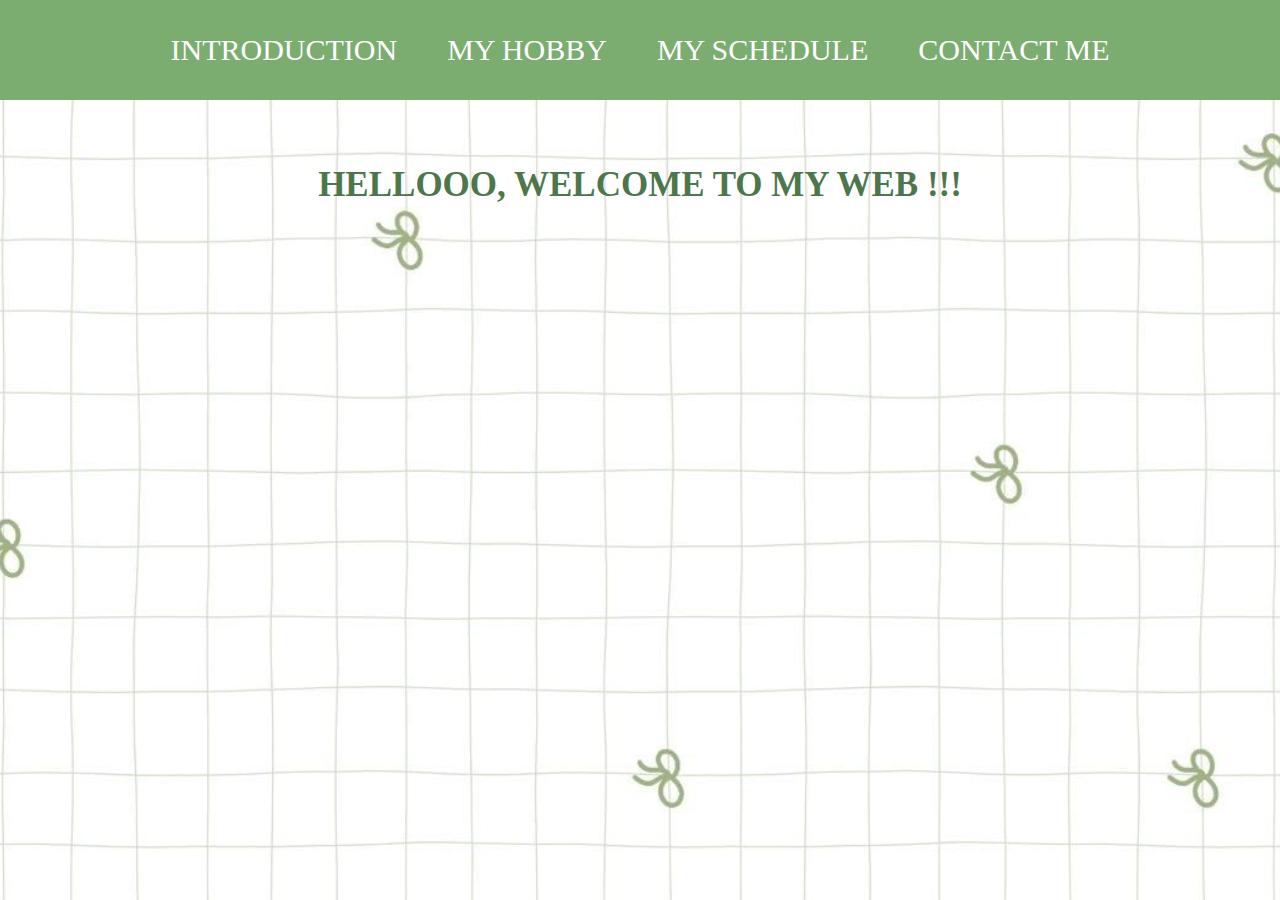
<file: index.html>
<html>
    <head>
        <title> CIAU WEB </title>
        <link rel="stylesheet" href="style.css" />
    </head>
    <body>
      <!-- NAVIGATION BAR-->
       <div class="container-navbar">
        <ul class="ul-navbar">
            <li class="li-navbar">
              <a href="index.html" class="a-navbar">INTRODUCTION</a>
            </li>
            <li class="li-navbar">
              <a href="hobby.html" class="a-navbar">MY HOBBY</a>
            </li>
            <li class="li-navbar">
              <a href="schedule.html" class="a-navbar">MY SCHEDULE</a>
            </li>
            <li class="li-navbar">
              <a href="contact.html" class="a-navbar">CONTACT ME</a>
            </li>
        </ul>
       </div>
       <!-- NAVIGATION BAR END -->
         <div class="container-footer">
        <h1 class="h1-footer">HELLOOO, WELCOME TO MY WEB !!!</h1>
       </div>
       
      <!-- CONTENT 1 -->
        <div class="container-content"> 
        <!-- Foto -->
        <img src="EditCiau1.jpg" class="img-content"/>

            <!-- Perkenalan -->
            <div class="intro-text">
            <p><b>Nama :</b> Cindy Aulia</p>
            <p><b>Nim :</b> 241401033</p>
            <p><b>Kom :</b> C</p>
            <p><b>Motto hidup :</b> "Selalu berusaha, tidak mudah menyerah, dan terus berkembang"</p>
          </div>
        </div>

      <!-- CONTENT 1 END -->

        <!-- FOOTER -->
      
        <!-- FOOTER END -->
    </body>
</html>
</file>
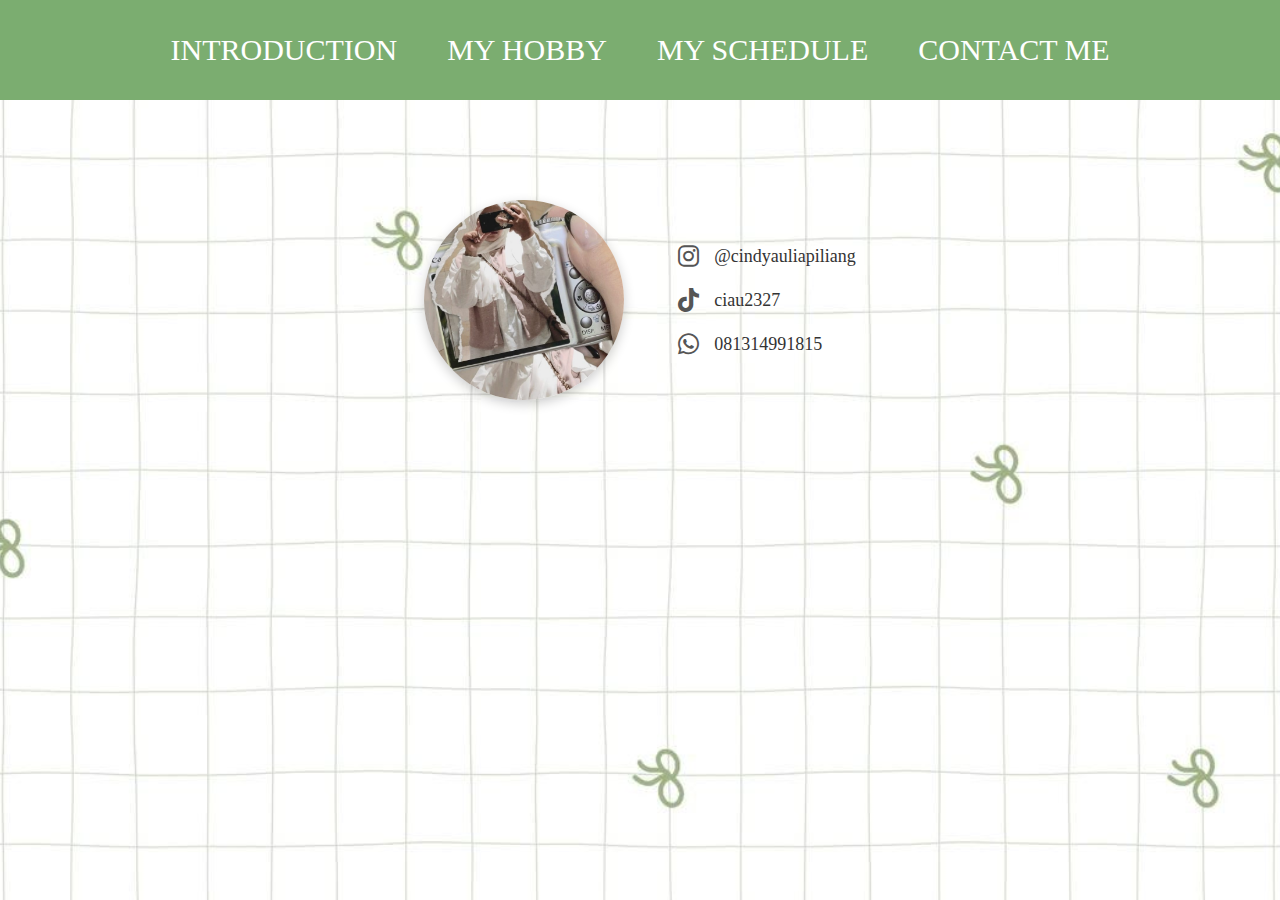
<file: contact.html>
<html>
  <head>
    <title>CONTACT ME</title>
    <link rel="stylesheet" href="style.css" />
    <!-- Font Awesome buat icon sosmed -->
    <link
      rel="stylesheet"
      href="https://cdnjs.cloudflare.com/ajax/libs/font-awesome/6.5.0/css/all.min.css"
    />
  </head>
  <body>
    <!-- NAVIGATION BAR -->
    <div class="container-navbar">
      <ul class="ul-navbar">
        <li class="li-navbar">
          <a href="index.html" class="a-navbar">INTRODUCTION</a>
        </li>
        <li class="li-navbar">
          <a href="hobby.html" class="a-navbar">MY HOBBY</a>
        </li>
        <li class="li-navbar">
          <a href="schedule.html" class="a-navbar">MY SCHEDULE</a>
        </li>
        <li class="li-navbar">
          <a href="contact.html" class="a-navbar">CONTACT ME</a>
        </li>
      </ul>
    </div>
    <!-- NAVIGATION BAR END -->

    <!-- CONTACT SECTION -->
    <div class="contact-container">
      <!-- FOTO -->
      <div class="contact-profile">
        <img src="EditCiau2.jpg" alt="Cindy Aulia" class="contact-img" />
      </div>

      <!-- INFO KONTAK -->
      <div class="contact-info">
        <a href="https://instagram.com/cindyauliapiliang" target="_blank" class="contact-item">
          <i class="fab fa-instagram"></i>
          <span>@cindyauliapiliang</span>
        </a>
        <a href="https://www.tiktok.com/@ciau2327?_t=ZS-8zYXQE1aXcg&_r=1" target="_blank" class="contact-item">
          <i class="fab fa-tiktok"></i>
          <span>ciau2327</span>
        </a>
        <a href="https://wa.me/6281314991815" target="_blank" class="contact-item">
          <i class="fab fa-whatsapp"></i>
          <span>081314991815</span>
        </a>
      </div>
    </div>
  </body>
</html>
</file>
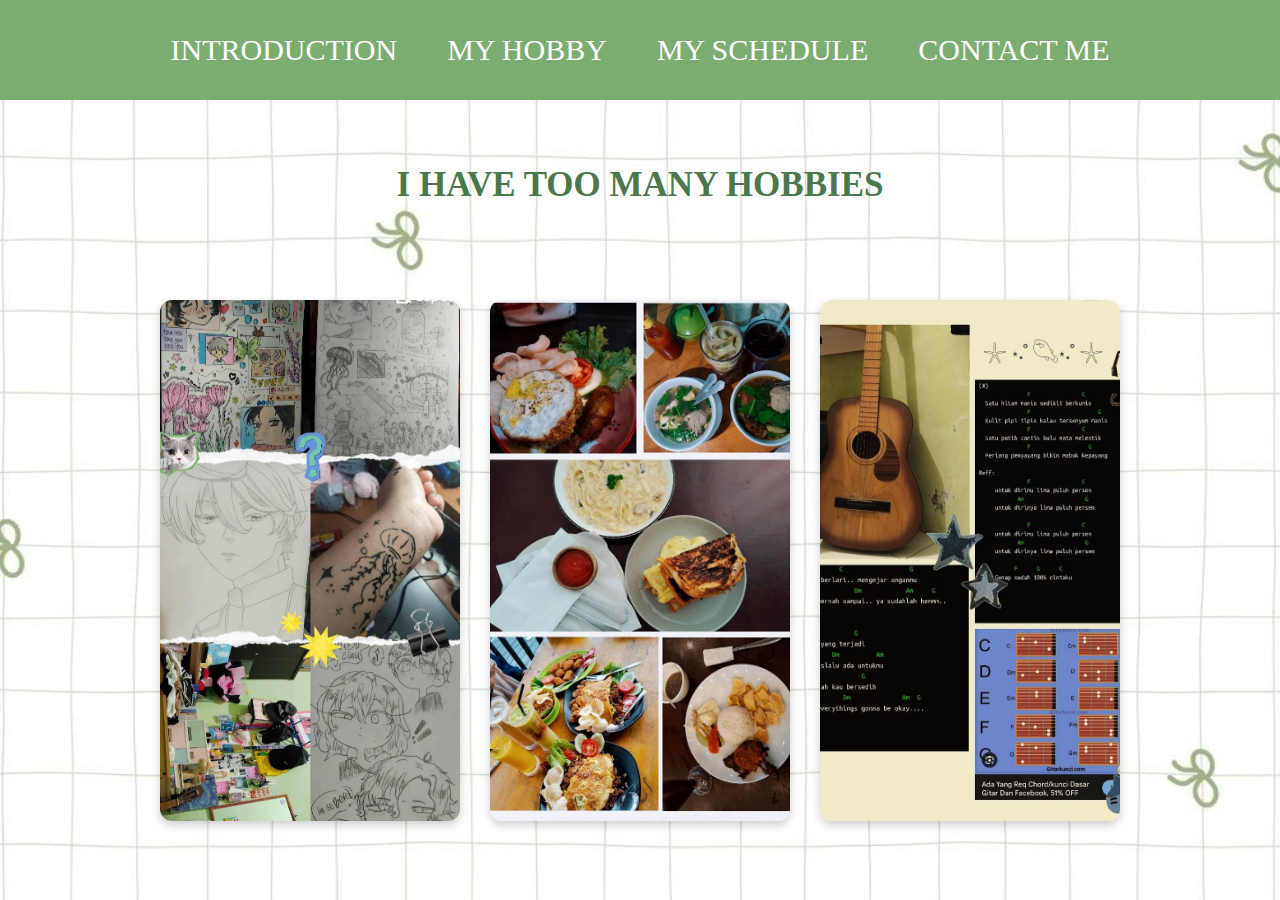
<file: hobby.html>
<html>
  <head>
    <title>MY HOBBY</title>
    <link rel="stylesheet" href="style.css" />
  </head>
 
    <!-- NAVIGATION BAR-->
    <div class="container-navbar">
      <ul class="ul-navbar">
        <li class="li-navbar"><a href="index.html" class="a-navbar">INTRODUCTION</a></li>
        <li class="li-navbar"><a href="hobby.html" class="a-navbar">MY HOBBY</a></li>
        <li class="li-navbar"><a href="schedule.html" class="a-navbar">MY SCHEDULE</a></li>
        <li class="li-navbar"><a href="contact.html" class="a-navbar">CONTACT ME</a></li>
      </ul>
    </div>
    <!-- NAVIGATION BAR END -->

    <div class="kotak-footer">
      <h1 class="h2-footer"> I HAVE TOO MANY HOBBIES </h1>
    </div>

    <!-- HOBBY GALLERY -->
    <div class="hobby-container">
      <div class="hobby-item">
        <img src="Menggambar.jpg" alt="MENGGAMBAR DAN MELUKIS" onclick="openLightbox(this)" />
        <p>MENGGAMBAR DAN MELUKIS</p>
      </div>
      <div class="hobby-item">
        <img src="Makan.jpg" alt="MAKAN" onclick="openLightbox(this)" />
        <p>MAKAN</p>
      </div>
      <div class="hobby-item">
        <img src="Bermaingitar.jpg" alt="BERMAIN GITAR" onclick="openLightbox(this)" />
        <p>BERMAIN GITAR</p>
      </div>
    </div>

    <!-- LIGHTBOX POPUP -->
    <div id="lightbox" class="lightbox">
      <span class="close" onclick="closeLightbox()">&times;</span>
      <img id="lightbox-img" class="lightbox-content" />
    </div>

    <script src="script.js"></script>
  </body>
</html>
</file>
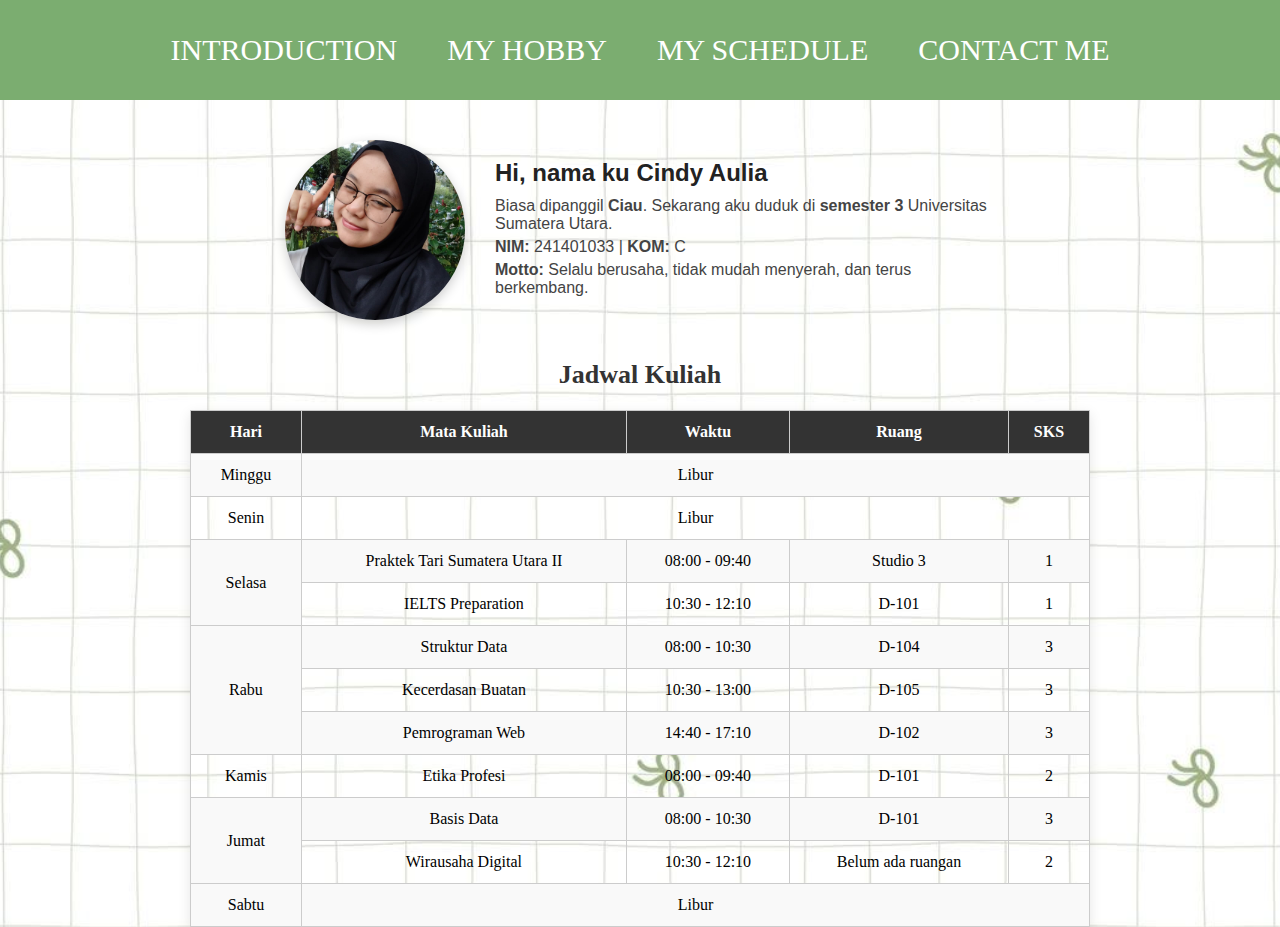
<file: schedule.html>
<html>
  <head>
    <title>MY SCHEDULE</title>
    <link rel="stylesheet" href="style.css" />
  </head>
  <body>
    <!-- NAVIGATION BAR -->
    <div class="container-navbar">
      <ul class="ul-navbar">
        <li class="li-navbar">
          <a href="index.html" class="a-navbar">INTRODUCTION</a>
        </li>
        <li class="li-navbar">
          <a href="hobby.html" class="a-navbar">MY HOBBY</a>
        </li>
        <li class="li-navbar">
          <a href="schedule.html" class="a-navbar">MY SCHEDULE</a>
        </li>
        <li class="li-navbar">
          <a href="contact.html" class="a-navbar">CONTACT ME</a>
        </li>
      </ul>
    </div>
    <!-- NAVIGATION BAR END -->

  <!-- PROFILE + INTRO -->
<div class="schedule-profile">
  <img src="Ciau2.jpg" alt="Cindy Aulia" class="profile-img" />
  <div class="profile-text">
    <h2>Hi, nama ku Cindy Aulia</h2>
    <p>Biasa dipanggil <b>Ciau</b>. Sekarang aku duduk di <b>semester 3</b> Universitas Sumatera Utara.</p>
    <p><b>NIM:</b> 241401033 | <b>KOM:</b> C</p>
    <p><b>Motto:</b> Selalu berusaha, tidak mudah menyerah, dan terus berkembang.</p>
  </div>
</div>

<!-- SCHEDULE TABLE -->
<div class="schedule-container">
  <h2>Jadwal Kuliah</h2>
  <table class="schedule-table">
    <tr>
      <th>Hari</th>
      <th>Mata Kuliah</th>
      <th>Waktu</th>
      <th>Ruang</th>
      <th>SKS</th>
    </tr>
    <tr>
      <td>Minggu</td>
      <td colspan="4">Libur</td>
    </tr>
    <tr>
      <td>Senin</td>
      <td colspan="4">Libur</td>
    </tr>
    <tr>
      <td rowspan="2">Selasa</td>
      <td>Praktek Tari Sumatera Utara II</td>
      <td>08:00 - 09:40</td>
      <td>Studio 3</td>
      <td>1</td>
    </tr>
    <tr>
      <td>IELTS Preparation</td>
      <td>10:30 - 12:10</td>
      <td>D-101</td>
      <td>1</td>
    </tr>
    <tr>
      <td rowspan="3">Rabu</td>
      <td>Struktur Data</td>
      <td>08:00 - 10:30</td>
      <td>D-104</td>
      <td>3</td>
    </tr>
    <tr>
      <td>Kecerdasan Buatan</td>
      <td>10:30 - 13:00</td>
      <td>D-105</td>
      <td>3</td>
    </tr>
    <tr>
      <td>Pemrograman Web</td>
      <td>14:40 - 17:10</td>
      <td>D-102</td>
      <td>3</td>
    </tr>
    <tr>
      <td>Kamis</td>
      <td>Etika Profesi</td>
      <td>08:00 - 09:40</td>
      <td>D-101</td>
      <td>2</td>
    </tr>
    <tr>
      <td rowspan="2">Jumat</td>
      <td>Basis Data</td>
      <td>08:00 - 10:30</td>
      <td>D-101</td>
      <td>3</td>
    </tr>
    <tr>
      <td>Wirausaha Digital</td>
      <td>10:30 - 12:10</td>
      <td>Belum ada ruangan</td>
      <td>2</td>
    </tr>
    <tr>
      <td>Sabtu</td>
      <td colspan="4">Libur</td>
    </tr>
  </table>
</div>
</file>
<file: style.css>
*,html {
    margin: 0;
    padding: 0; /* biar gak menghalangi */
}

body {
        width: 100%;
        height: 700px;                /* tinggi area */
        background-image: url("Bag5.jpg");
        background-size: cover;       /* biar nutup semua area */
        background-position: center;  /* biar gambar ditengah */
        background-repeat: no-repeat; /* biar ga ngulang */
        background-position: center 50px;
       
}
.container-navbar{
    background-color: rgb(123, 173, 112);
    width: 100%;
    height: 100px;
}

.ul-navbar{
    display: flex; /* biar vertikal */
    height: 100px;
    justify-content: center;
    align-items: center;
   
}

.li-navbar{
    
    font-size: 25px;
    list-style-type: none; /* biar gak ada listnya */
    padding: 20px;
    margin: 5px;
    color : white;
    font-size: 30px

}

.li-navbar:hover{
  background-color: rgb(68, 113, 78);
  transition: .5s ease-in-out;
  transition-delay: .3s;
  border-radius: 8px;
}

.a-navbar{
  color: white;
  text-decoration: none;
  
}

/* Animasi muncul dari bawah */
@keyframes fadeUp {
  from {
    opacity: 0;
    transform: translateY(50px); /* posisi agak turun */
  }
  to {
    opacity: 1;
    transform: translateY(0);    /* balik normal */
  }
}

.container-content {
  display: flex;
  align-items: center;
  gap: 30px;
  padding: 20px;

  /* animasi */
  opacity: 0; 
  animation: fadeUp 1s ease-out forwards;
  animation-delay: 0.3s; /* jeda sedikit biar smooth */
}

.img-content {
  width: 28%;
  height: auto;
  border-radius: 12px;
  box-shadow: 0 4px 8px rgba(0,0,0,0.2);

  opacity: 0;
  animation: fadeUp 1s ease-out forwards;
  animation-delay: 0.5s;  /* foto muncul dulu */
}

.intro-text {
  font-family: Arial, sans-serif;
  font-size: 30px;
  line-height: 1.6;
  padding: 15px 20px;
  border-radius: 10px;
  color: rgb(50, 75, 59);
  box-shadow: 0 2px 6px rgba(42, 74, 33, 0.1);

  opacity: 0;
  animation: fadeUp 1s ease-out forwards;
  animation-delay: 1s;   /* teks muncul belakangan */
}


.container-footer{
    height: 170px;
    display: flex;
    justify-content: center;
    align-items: center;
    color: rgb(76, 119, 76);
}

.h1-footer{
    font-size: 35px;
}

.kotak-footer{
    height: 170px;
    display: flex;
    justify-content: center;
    align-items: center;
    color: rgb(76, 119, 76);
}
.h2-footer{
    font-size: 35px;
}

.hobby-container {
  display: flex;
  flex-wrap: wrap;             /* biar bisa turun kalau layar kecil */
  justify-content: center;
  gap: 30px;
  margin-top: 30px;
}

.hobby-item {
  position: relative;          /* penting supaya teks bisa absolute */
  flex: 1 1 250px;             /* lebar minimum 250px, otomatis menyesuaikan */
  max-width: 300px;
  border-radius: 12px;
  overflow: hidden;            /* biar teks nggak keluar area */
  box-shadow: 0 4px 10px rgba(0,0,0,0.2);
}

.hobby-item img {
  width: 100%;
  height: 100%;
  object-fit: cover;
  display: block;
}

/* teks overlay default: sembunyi di atas */
.hobby-item p {
  position: absolute;
  top: -50px;                   /* sembunyi di luar gambar */
  left: 50%;
  transform: translateX(-50%);
  margin: 0;
  padding: 6px 12px;
  background: rgba(0,0,0,0.6);
  color: white;
  font-size: 16px;
  font-weight: bold;
  border-radius: 6px;
  opacity: 0;                   /* transparan dulu */
  transition: all 0.4s ease;    /* animasi halus */
}

/* pas hover muncul turun */
.hobby-item:hover p {
  top: 10px;                    /* turun masuk gambar */
  opacity: 1;                   /* jadi terlihat */
}



/* PROFILE SECTION */

.schedule-profile {
  display: flex;
  align-items: center;
  justify-content: center;
  gap: 30px;
  margin: 40px auto;
  max-width: 800px;
}

.profile-img {
  width: 180px;
  height: 180px;
  border-radius: 50%;          /* bikin foto bulat */
  object-fit: cover;
  box-shadow: 0 4px 12px rgba(0,0,0,0.2);
}

.profile-text {
  max-width: 500px;
  font-family: Arial, sans-serif;
}

.profile-text h2 {
  margin-bottom: 10px;
  font-size: 24px;
  color: #222;
}

.profile-text p {
  margin: 5px 0;
  font-size: 16px;
  color: #444;
}


/* SCHEDULE TABLE */

.schedule-container {
  text-align: center;
  margin: 40px auto;
  max-width: 900px;
}

.schedule-container h2 {
  margin-bottom: 20px;
  font-size: 26px;
  color: #333;
}

.schedule-table {
  width: 100%;
  border-collapse: collapse;
  box-shadow: 0 4px 12px rgba(0,0,0,0.1);
}

.schedule-table th,
.schedule-table td {
  border: 1px solid #ccc;
  padding: 12px;
  text-align: center;
}

.schedule-table th {
  background-color: #333;
  color: white;
}

.schedule-table tr:nth-child(even) {
  background-color: #f9f9f9;
}

/*efek hover baris */
.schedule-table tr:hover {
  background-color: #e0e0e0;
  transition: background 0.3s ease;
}

/* CONTACT PAGE */
.contact-container {
  display: flex;
  justify-content: center;   /* tengah halaman */
  align-items: center;
  gap: 50px;                 /* jarak antara foto & teks */
  margin-top: 100px;
}

.contact-img {
  width: 200px;
  height: 200px;
  border-radius: 50%;         /* foto bulat */
  object-fit: cover;
  box-shadow: 0 4px 12px rgba(0,0,0,0.2);
}

.contact-info {
  display: flex;
  flex-direction: column;
  gap: 20px;
}

.contact-item {
  font-size: 18px;
  display: flex;
  align-items: center;
  gap: 12px;
  color: #333;
  text-decoration: none;
  transition: color 0.3s ease;
}

.contact-item i {
  font-size: 24px;
  color: #555;
  min-width: 28px;
  text-align: center;
}

.contact-item:hover {
  color: #0077b6;
  cursor: pointer;
}

/* Responsive untuk HP */
@media (max-width: 768px) {
  .contact-container {
    flex-direction: column;    /* jadi atas-bawah */
    text-align: center;
    gap: 30px;
  }

  .contact-info {
    align-items: center;       /* teks rata tengah */
  }

  .contact-item {
    justify-content: center;   /* icon & teks center */
  }
}


/* Lightbox Popup */
.lightbox {
  display: none;               /* hidden dulu */
  position: fixed;
  z-index: 1000;
  left: 0;
  top: 0;
  width: 100%;
  height: 100%;
  background: rgba(0,0,0,0.8);
  justify-content: center;
  align-items: center;
}

.lightbox-content {
  max-width: 80%;
  max-height: 80%;
  border-radius: 12px;
  box-shadow: 0 4px 15px rgba(0,0,0,0.5);
  animation: zoomIn 0.3s ease;
}

/* tombol close */
.close {
  position: absolute;
  top: 20px;
  right: 40px;
  font-size: 40px;
  font-weight: bold;
  color: white;
  cursor: pointer;
  transition: 0.3s;
}

.close:hover {
  color: #ff4444;
}

/* animasi zoom */
@keyframes zoomIn {
  from {transform: scale(0.5); opacity: 0;}
  to {transform: scale(1); opacity: 1;}
}
</file>
